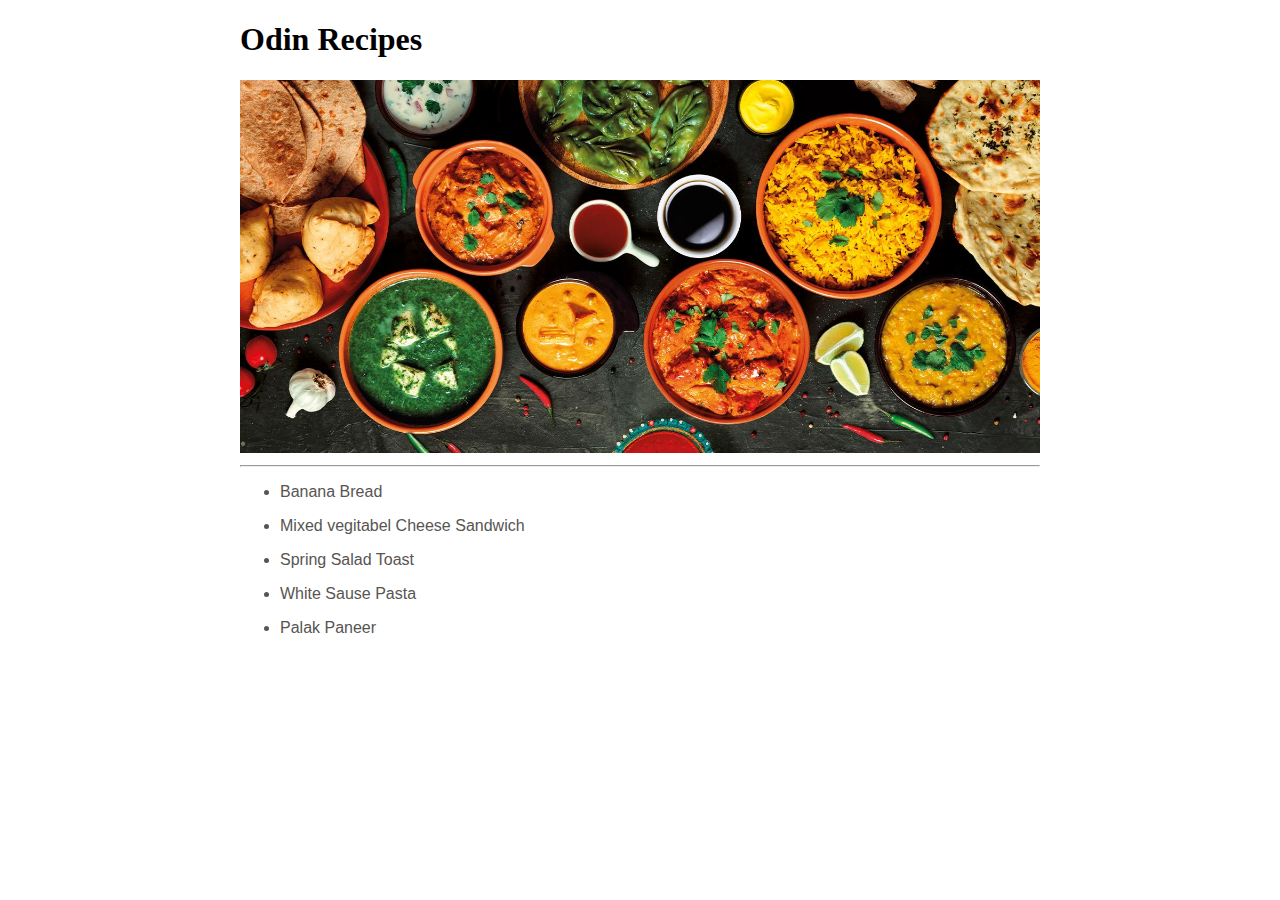
<file: index.html>
<!DOCTYPE html>
<html lang="en">
    <head>
        <meta charset="UTF-8">
        <meta name="viewport" content="width=device-width, initial-scale=1.0">
        <link rel="stylesheet" href="./styles.css">
        <title>Odin Recipes</title>
    </head>
    <body>
        <h1>Odin Recipes</h1>
        <img src="./images/intro-image.jpg" alt="intro image">
        <hr>
        <ul>
           <li><a href="./recipes/bananaBread.html">Banana Bread</a></li>
           <li><a href="./recipes/mixedVegCheeseSandwich.html">Mixed vegitabel Cheese Sandwich</a></li>
           <li><a href="./recipes/springSaladToast.html">Spring Salad Toast</a></li>
           <li><a href="./recipes/whiteSaucePasta.html">White Sause Pasta</a></li>
        <li><a href="./recipes/palakPaneer.html">Palak Paneer</a></li>
        </ul>
    </body>
</file>
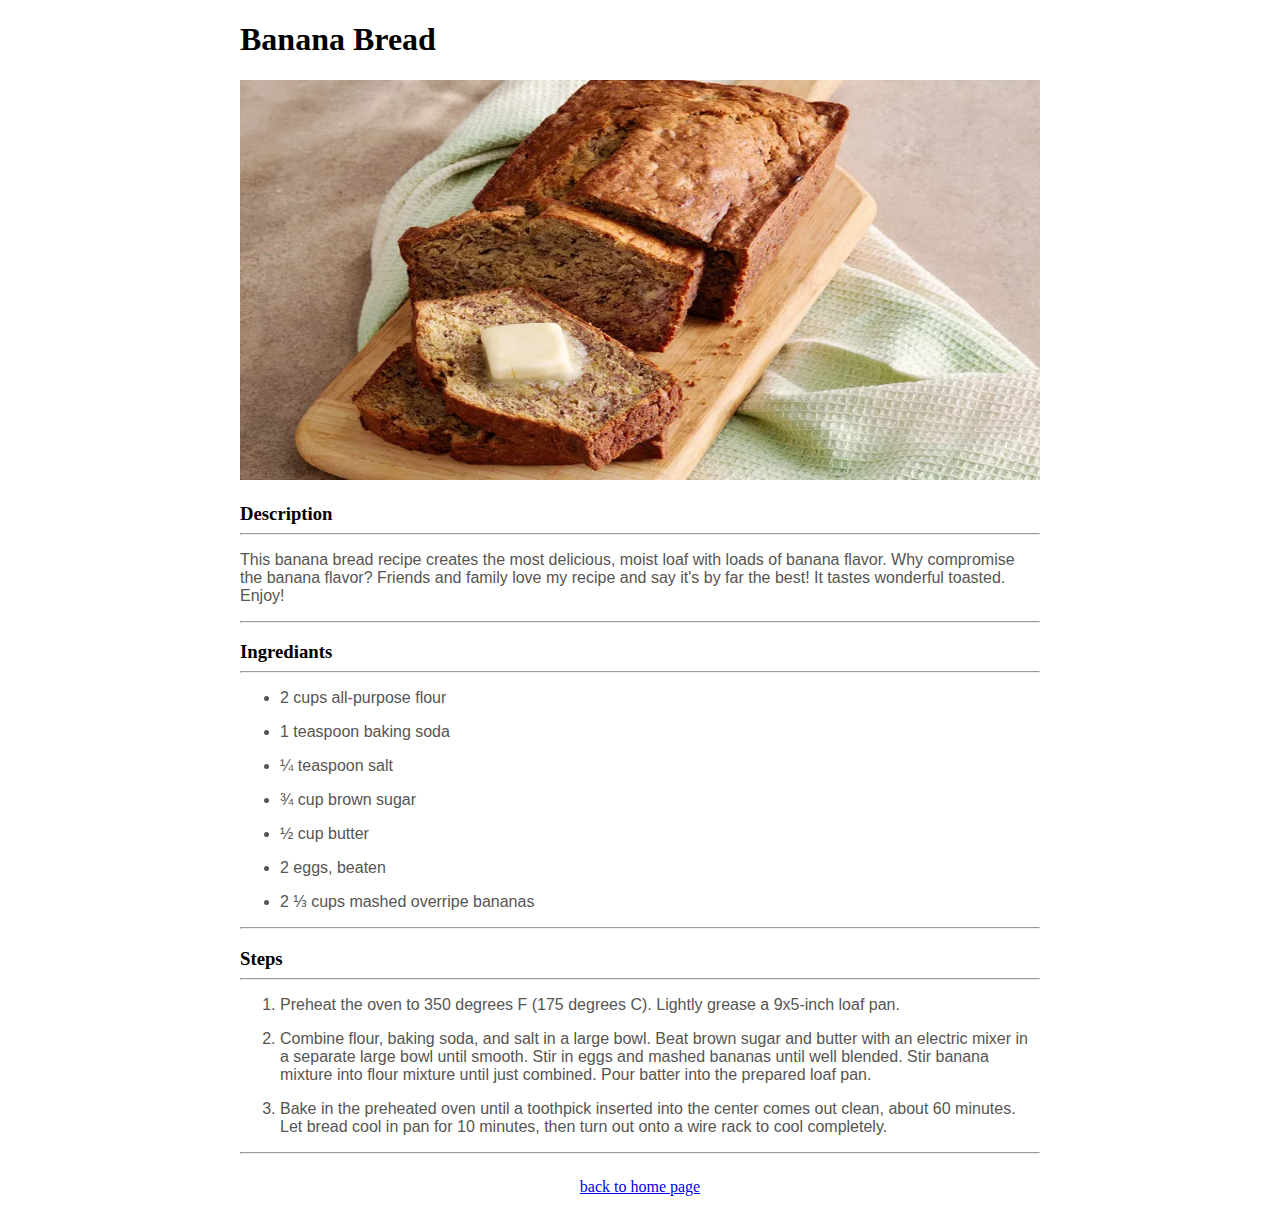
<file: recipes/bananaBread.html>
<!DOCTYPE html>
<html lang="en">

<head>
    <meta charset="UTF-8">
    <meta name="viewport" content="width=device-width, initial-scale=1.0">
    <link rel="stylesheet" href="../styles.css">
    <title>Banana Bread</title>
</head>

<body>
    <h1>Banana Bread</h1>
    <img src="../images/Bananabread.jpg" alt="Banana Bread">
    <h3>Description</h3>
    <hr>
    <p>This banana bread recipe creates the most delicious, moist loaf with loads of banana flavor. Why compromise the
        banana flavor? Friends and family love my recipe and say it's by far the best! It tastes wonderful toasted.
        Enjoy!</p>
    <hr>
    <h3>Ingrediants</h3>
    <hr>
    <ul>
        <li>2 cups all-purpose flour</li>
        <li>1 teaspoon baking soda</li>
        <li>¼ teaspoon salt</li>
        <li>¾ cup brown sugar</li>
        <li>½ cup butter</li>
        <li>2 eggs, beaten</li>
        <li>2 ⅓ cups mashed overripe bananas</li>
    </ul>
    <hr>
    <h3>Steps</h3>
   <hr>
    <ol>
        <li>
            Preheat the oven to 350 degrees F (175 degrees C). Lightly grease a 9x5-inch loaf pan.
        </li>
        <li>
            Combine flour, baking soda, and salt in a large bowl. Beat brown sugar and butter with an electric mixer in
            a separate large bowl until smooth. Stir in eggs and mashed bananas until well blended. Stir banana mixture
            into flour mixture until just combined. Pour batter into the prepared loaf pan.
        </li>
        <li>
            Bake in the preheated oven until a toothpick inserted into the center comes out clean, about 60 minutes. Let
            bread cool in pan for 10 minutes, then turn out onto a wire rack to cool completely.
        </li>
    </ol>
    <hr>
    <footer>
        <a href="../index.html">back to home page</a>
    </footer>
</body>

</html>
</file>
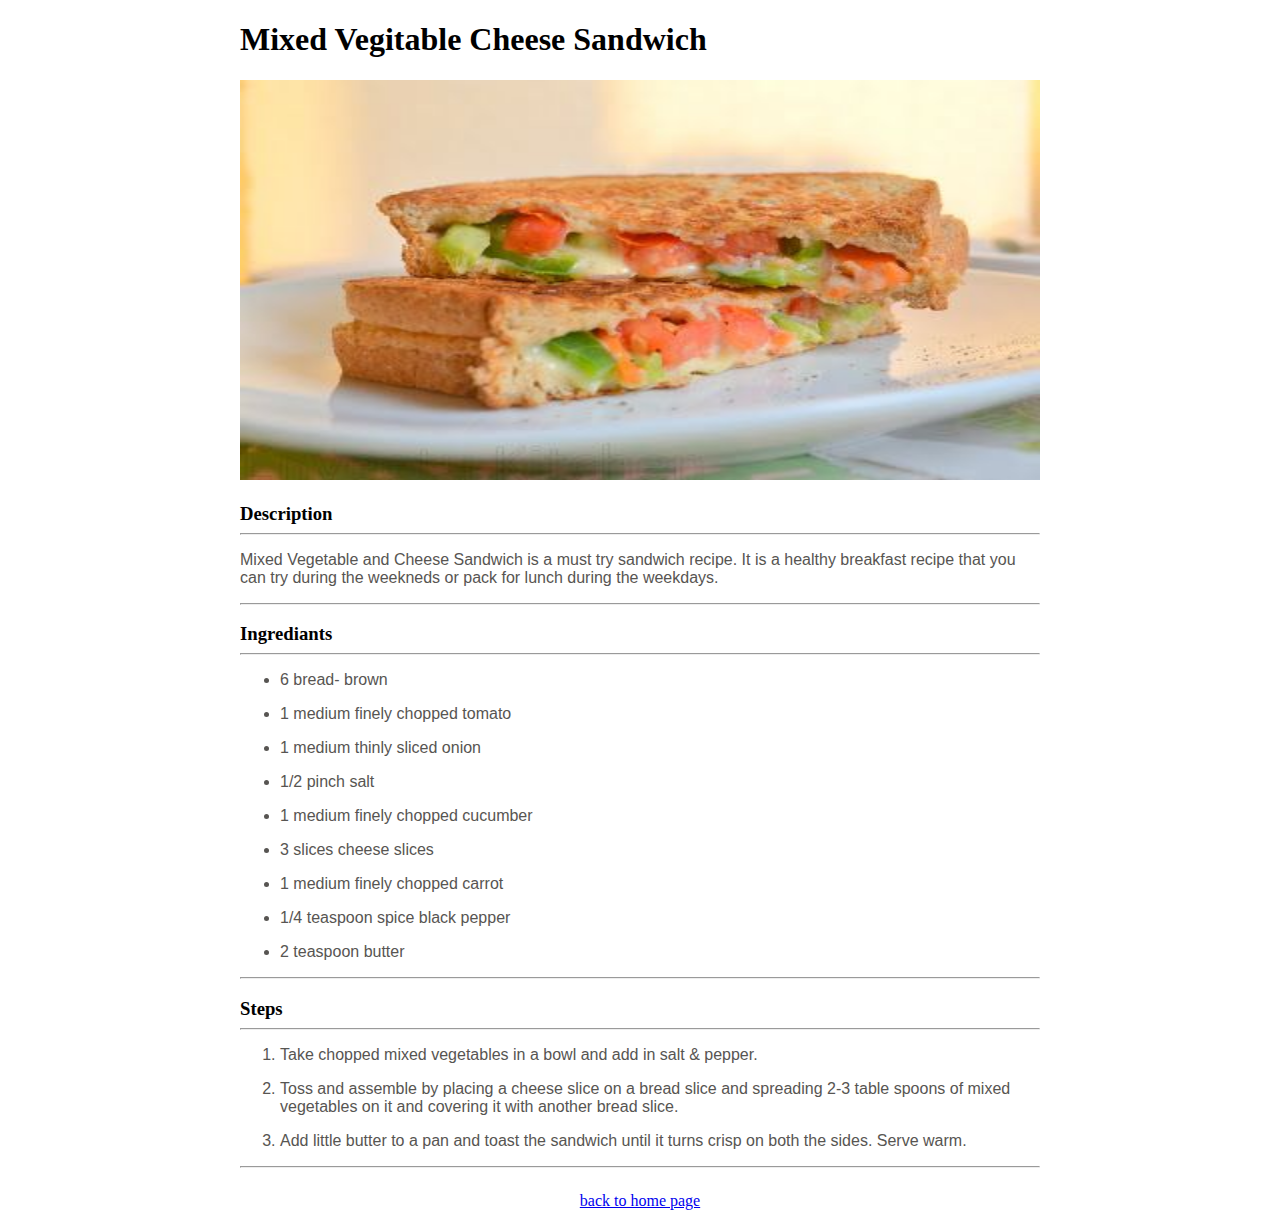
<file: recipes/mixedVegCheeseSandwich.html>
<!DOCTYPE html>
<html lang="en">

<head>
   <meta charset="UTF-8">
   <meta name="viewport" content="width=device-width, initial-scale=1.0">
   <link rel="stylesheet" href="../styles.css">
   <title>Mixed vegitable Cheese Sandwich</title>
</head>

<body>
   <h1>Mixed vegitable Cheese Sandwich</h1>
   <img src="../images/mix-veg-cheese-sandwich.jpg" alt="mix veg sandwich">
   <h3>Description</h3>
   <hr>
   <p>
      Mixed Vegetable and Cheese Sandwich is a must try sandwich recipe. It is a healthy breakfast recipe that you can
      try during the weekneds or pack for lunch during the weekdays.
   </p>
   <hr>
   <h3>Ingrediants</h3>
   <hr>
   <ul>
      <li>6 bread- brown</li>
      <li>1 medium finely chopped tomato</li>
      <li>1 medium thinly sliced onion</li>
      <li>1/2 pinch salt</li>
      <li>1 medium finely chopped cucumber</li>
      <li>3 slices cheese slices</li>
      <li>1 medium finely chopped carrot</li>
      <li>1/4 teaspoon spice black pepper</li>
      <li>2 teaspoon butter</li>
   </ul>
   <hr>
   <h3>Steps</h3>
   <hr>
   <ol>
      <li>Take chopped mixed vegetables in a bowl and add in salt & pepper.</li>
      <li>Toss and assemble by placing a cheese slice on a bread slice and spreading 2-3 table spoons of mixed
         vegetables on it and covering it with another bread slice.</li>
      <li>Add little butter to a pan and toast the sandwich until it turns crisp on both the sides. Serve warm.</li>
   </ol>
   <hr>
   <footer>
      <a href="../index.html">back to home page</a>
   </footer>
</body>

</html>
</file>
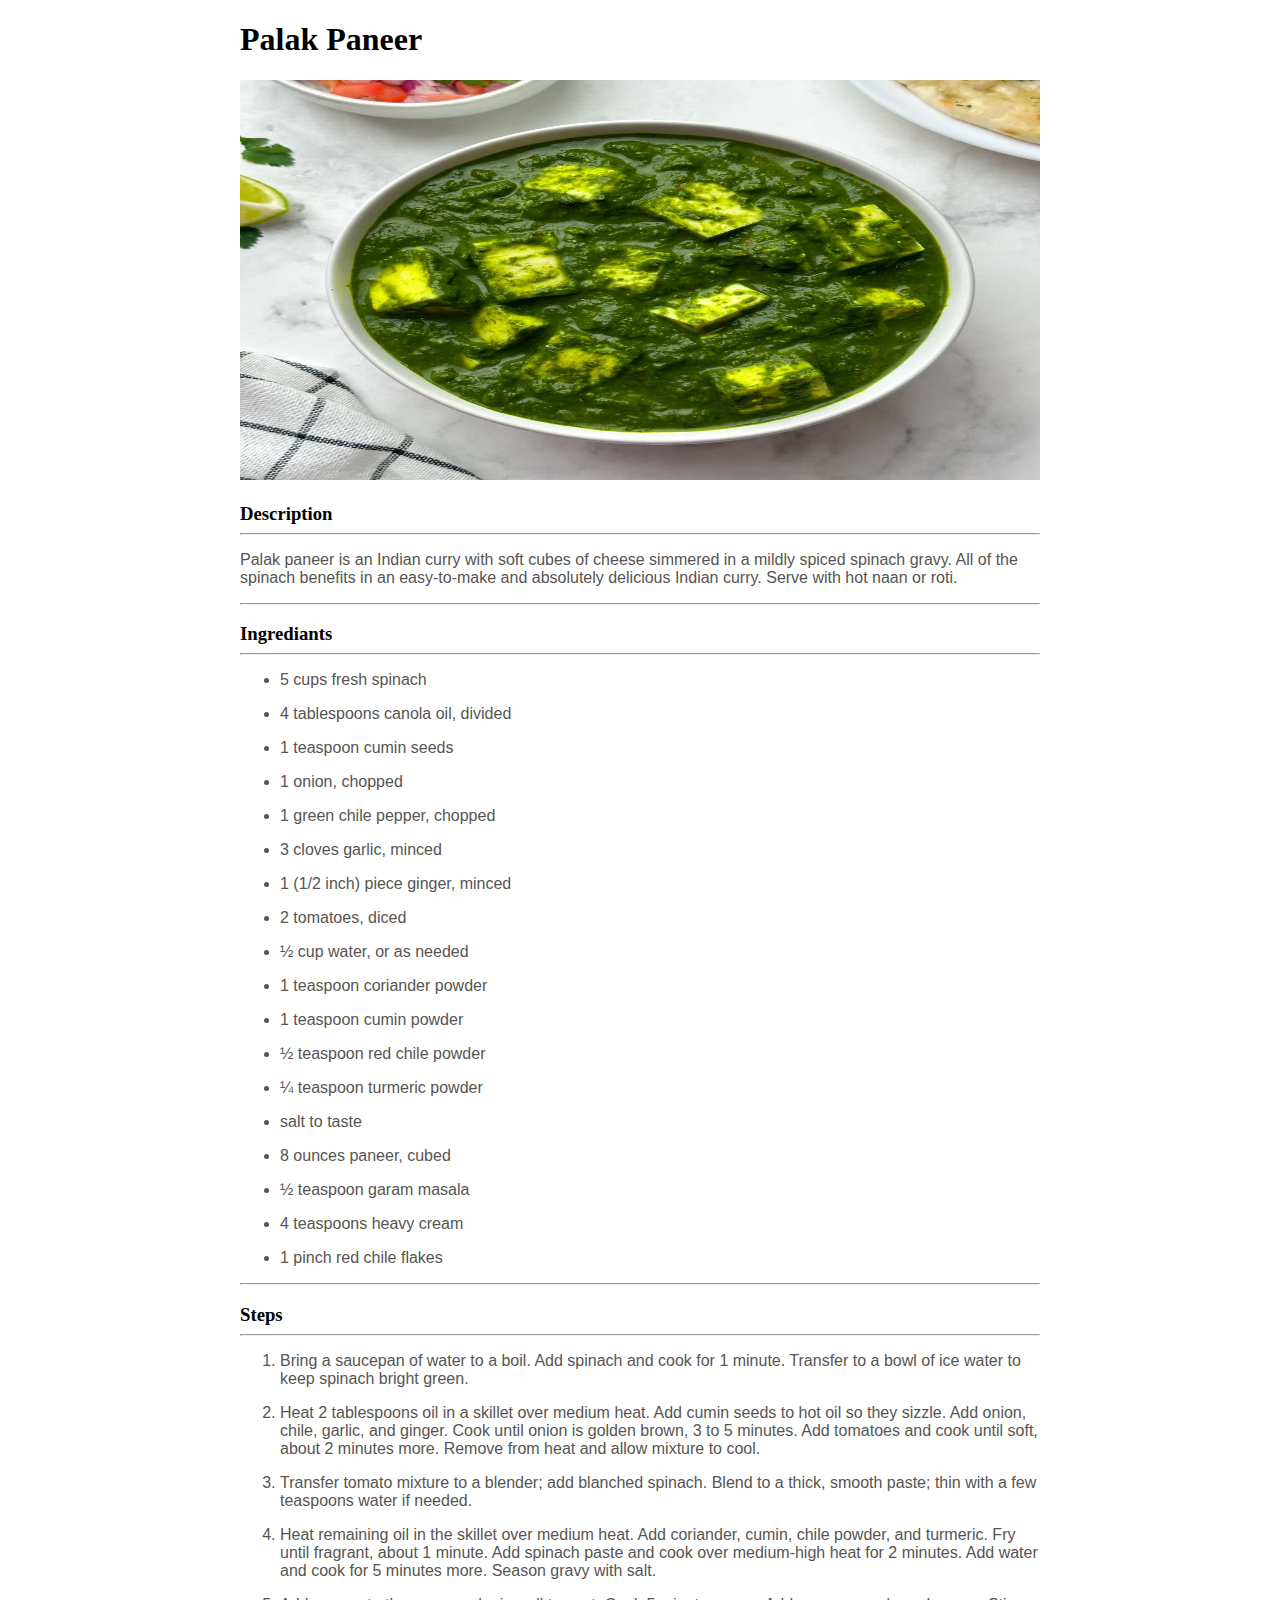
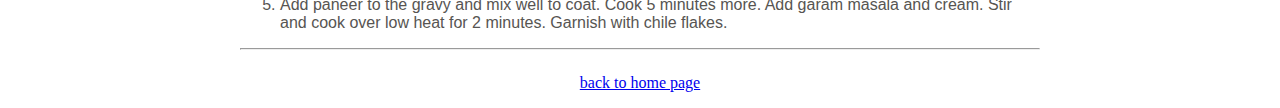
<file: recipes/palakPaneer.html>
<!DOCTYPE html>
<html lang="en">

<head>
    <meta charset="UTF-8">
    <meta name="viewport" content="width=device-width, initial-scale=1.0">
    <link rel="stylesheet" href="../styles.css">
    <title>Palak Paneer</title>
</head>

<body>
    <h1>Palak Paneer</h1>
    <img src="../images/palak-paneer.jpg" alt="palak paneer">
    <h3>Description</h3>
    <hr>
    <p>
        Palak paneer is an Indian curry with soft cubes of cheese simmered in a mildly spiced spinach gravy. All of the
        spinach benefits in an easy-to-make and absolutely delicious Indian curry. Serve with hot naan or roti.
    </p>
    <hr>
    <h3>Ingrediants</h3>
    <hr>
    <ul>
        <li>5 cups fresh spinach</li>
        <li>4 tablespoons canola oil, divided</li>
        <li>
            1 teaspoon cumin seeds
        </li>
        <li>
            1 onion, chopped
        </li>
        <li>
            1 green chile pepper, chopped
        </li>
        <li>
            3 cloves garlic, minced
        </li>
        <li>
            1 (1/2 inch) piece ginger, minced
        </li>
        <li>
            2 tomatoes, diced
        </li>
        <li>
            ½ cup water, or as needed
        </li>
        <li>
            1 teaspoon coriander powder
        </li>
        <li>
            1 teaspoon cumin powder
        </li>
        <li>
            ½ teaspoon red chile powder
        </li>
        <li>
            ¼ teaspoon turmeric powder
        </li>
        <li>
            salt to taste
        </li>
        <li>
            8 ounces paneer, cubed
        </li>
        <li>
            ½ teaspoon garam masala
        </li>
        <li>
            4 teaspoons heavy cream
        </li>
        <li>
            1 pinch red chile flakes
        </li>
    </ul>
    <hr>
    <h3>Steps</h3>
   <hr>
    <ol>
        <li>Bring a saucepan of water to a boil. Add spinach and cook for 1 minute. Transfer to a bowl of ice water to
            keep spinach bright green.</li>
        <li>Heat 2 tablespoons oil in a skillet over medium heat. Add cumin seeds to hot oil so they sizzle. Add onion,
            chile, garlic, and ginger. Cook until onion is golden brown, 3 to 5 minutes. Add tomatoes and cook until
            soft, about 2 minutes more. Remove from heat and allow mixture to cool.</li>
        <li>Transfer tomato mixture to a blender; add blanched spinach. Blend to a thick, smooth paste; thin with a few
            teaspoons water if needed.</li>
        <li>Heat remaining oil in the skillet over medium heat. Add coriander, cumin, chile powder, and turmeric. Fry
            until fragrant, about 1 minute. Add spinach paste and cook over medium-high heat for 2 minutes. Add water
            and cook for 5 minutes more. Season gravy with salt.</li>
        <li>Add paneer to the gravy and mix well to coat. Cook 5 minutes more. Add garam masala and cream. Stir and cook
            over low heat for 2 minutes. Garnish with chile flakes.</li>
    </ol>
    <hr>
    <footer>
        <a href="../index.html">back to home page</a>
    </footer>
</body>

</html>
</file>
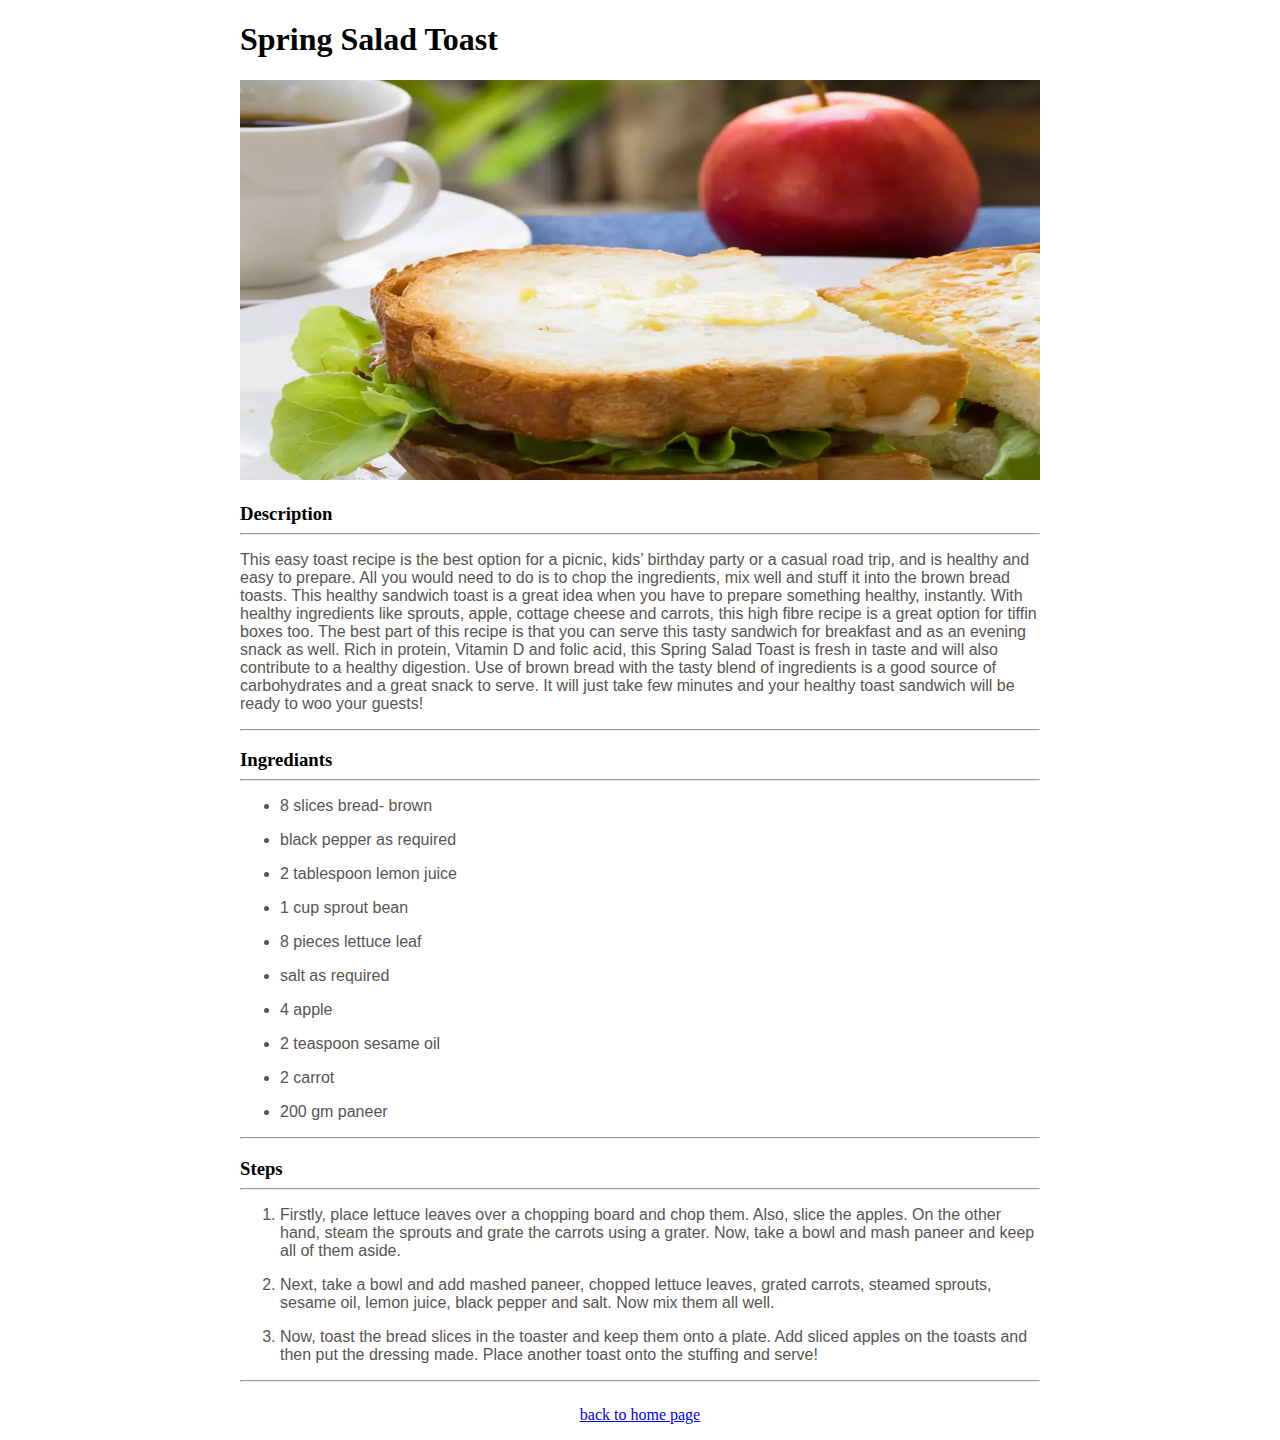
<file: recipes/springSaladToast.html>
<!DOCTYPE html>
<html lang="en">

<head>
    <meta charset="UTF-8">
    <meta name="viewport" content="width=device-width, initial-scale=1.0">
    <link rel="stylesheet" href="../styles.css">
    <title>Spring Salad Toast</title>
</head>

<body>
    <h1>Spring Salad Toast</h1>
    <img src="../images/spring-salad-toast.jpg" alt="spring toast">
    <h3>Description</h3>
    <hr>
    <p>
        This easy toast recipe is the best option for a picnic, kids’ birthday party or a casual road trip, and is
        healthy and easy to prepare. All you would need to do is to chop the ingredients, mix well and stuff it into the
        brown bread toasts. This healthy sandwich toast is a great idea when you have to prepare something healthy,
        instantly. With healthy ingredients like sprouts, apple, cottage cheese and carrots, this high fibre recipe is a
        great option for tiffin boxes too. The best part of this recipe is that you can serve this tasty sandwich for
        breakfast and as an evening snack as well. Rich in protein, Vitamin D and folic acid, this Spring Salad Toast is
        fresh in taste and will also contribute to a healthy digestion. Use of brown bread with the tasty blend of
        ingredients is a good source of carbohydrates and a great snack to serve. It will just take few minutes and your
        healthy toast sandwich will be ready to woo your guests!
    </p>
    <hr>
    <h3>Ingrediants</h3>
    <hr>
    <ul>
        <li>8 slices bread- brown</li>
        <li>black pepper as required</li>
        <li>2 tablespoon lemon juice</li>
        <li>1 cup sprout bean</li>
        <li>8 pieces lettuce leaf</li>
        <li>salt as required</li>
        <li>4 apple</li>
        <li>2 teaspoon sesame oil</li>
        <li>2 carrot</li>
        <li>200 gm paneer</li>
    </ul>
    <hr>
    <h3>Steps</h3>
   <hr>
    <ol>
        <li>Firstly, place lettuce leaves over a chopping board and chop them. Also, slice the apples. On the other
            hand, steam the sprouts and grate the carrots using a grater. Now, take a bowl and mash paneer and keep all
            of them aside.</li>
        <li>Next, take a bowl and add mashed paneer, chopped lettuce leaves, grated carrots, steamed sprouts, sesame
            oil, lemon juice, black pepper and salt. Now mix them all well.</li>
        <li>Now, toast the bread slices in the toaster and keep them onto a plate. Add sliced apples on the toasts and
            then put the dressing made. Place another toast onto the stuffing and serve!</li>
    </ol>
    <hr>
    <footer>
        <a href="../index.html">back to home page</a>
    </footer>
</body>

</html>
</file>
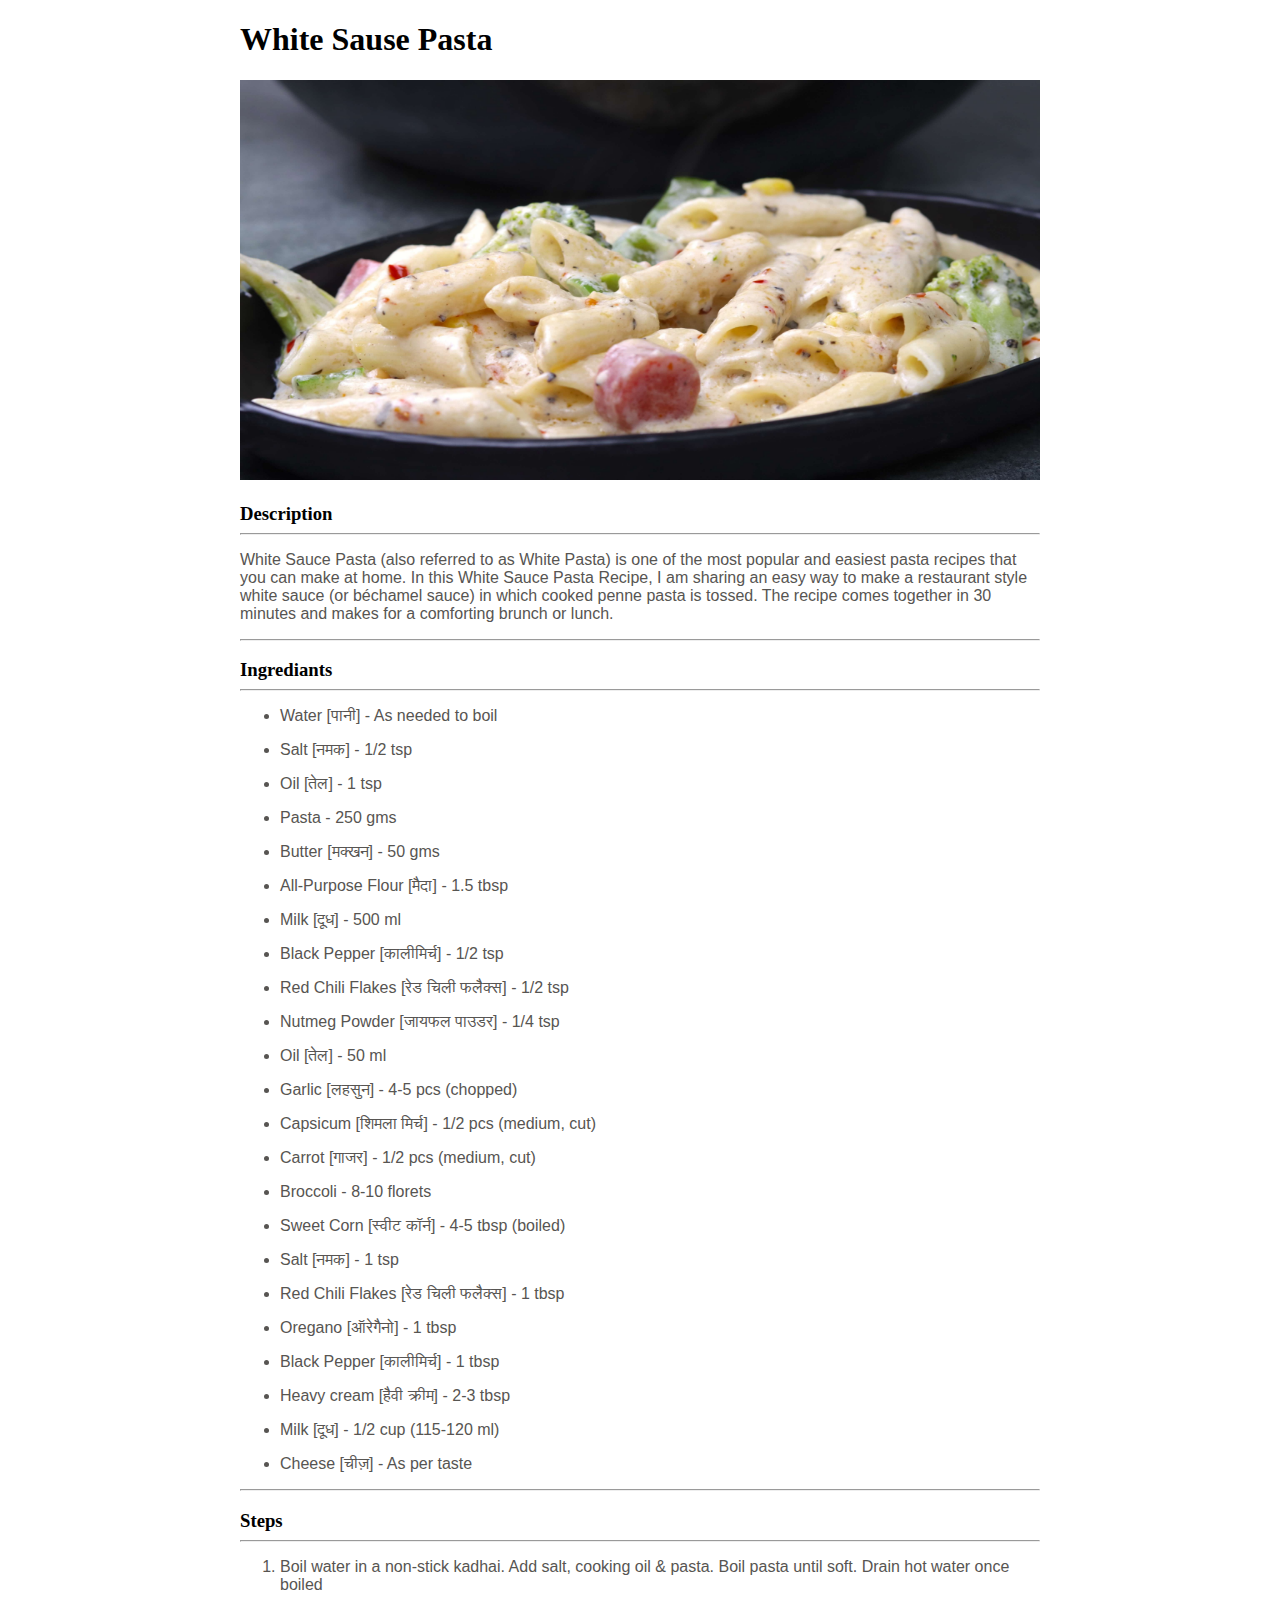
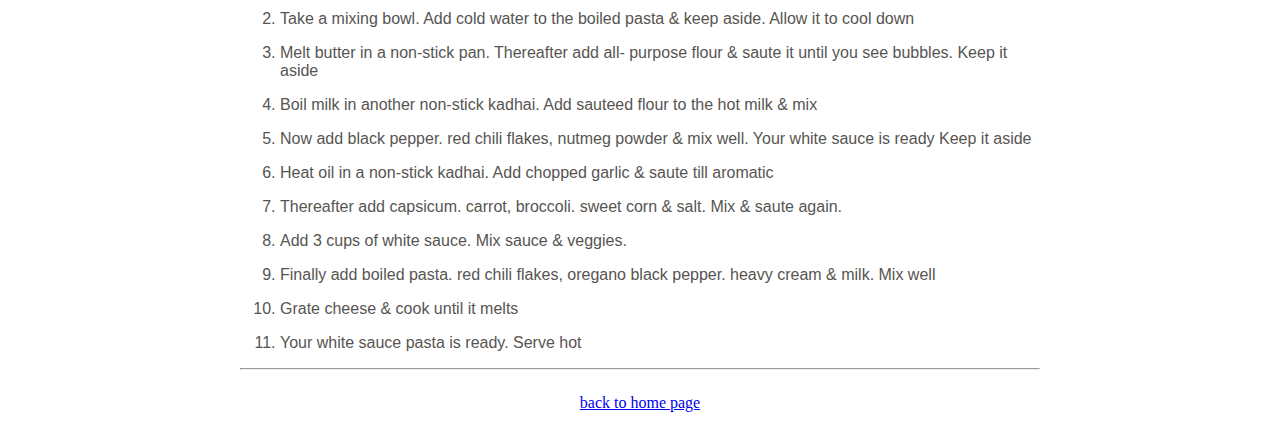
<file: recipes/whiteSaucePasta.html>
<!DOCTYPE html>
<html lang="en">

<head>
    <meta charset="UTF-8">
    <meta name="viewport" content="width=device-width, initial-scale=1.0">
    <link rel="stylesheet" href="../styles.css">
    <title>White Sause Pasta</title>
</head>

<body>
    <h1>White Sause Pasta</h1>
    <img src="../images/white-sauce-pasta.jpg" alt="white Sauce Pasta">
    <h3>Description</h3>
    <hr>
    <p>
        White Sauce Pasta (also referred to as White Pasta) is one of the most popular and easiest pasta recipes that
        you can make at home. In this White Sauce Pasta Recipe, I am sharing an easy way to make a restaurant style
        white sauce (or béchamel sauce) in which cooked penne pasta is tossed. The recipe comes together in 30 minutes
        and makes for a comforting brunch or lunch.
    </p>
    <hr>
    <h3>Ingrediants</h3>
    <hr>
    <ul>
        <li>Water [पानी] - As needed to boil</li>
        <li> Salt [नमक] - 1/2 tsp</li>
        <li>Oil [तेल] - 1 tsp</li>
        <li>Pasta - 250 gms</li>
        <li>Butter [मक्खन] - 50 gms</li>
        <li>All-Purpose Flour [मैदा] - 1.5 tbsp</li>
        <li>Milk [दूध] - 500 ml</li>
        <li>Black Pepper [कालीमिर्च] - 1/2 tsp</li>
        <li>Red Chili Flakes [रेड चिली फलैक्स] - 1/2 tsp</li>
        <li>Nutmeg Powder [जायफल पाउडर] - 1/4 tsp</li>
        <li>Oil [तेल] - 50 ml</li>
        <li>Garlic [लहसुन] - 4-5 pcs (chopped)</li>
        <li>Capsicum [शिमला मिर्च] - 1/2 pcs (medium, cut)</li>
        <li>Carrot [गाजर] - 1/2 pcs (medium, cut)</li>
        <li>Broccoli - 8-10 florets</li>
        <li>Sweet Corn [स्वीट कॉर्न] - 4-5 tbsp (boiled)</li>
        <li>Salt [नमक] - 1 tsp</li>
        <li>Red Chili Flakes [रेड चिली फलैक्स] - 1 tbsp</li>
        <li>Oregano [ऑरेगैनो] - 1 tbsp</li>
        <li>Black Pepper [कालीमिर्च] - 1 tbsp</li>
        <li>Heavy cream [हैवी क्रीम] - 2-3 tbsp</li>
        <li>Milk [दूध] - 1/2 cup (115-120 ml)</li>
        <li>Cheese [चीज़] - As per taste</li>
    </ul>
    <hr>
    <h3>Steps</h3>
    <hr>
    <ol>
        <li>Boil water in a non-stick kadhai. Add salt, cooking
            oil & pasta. Boil pasta until soft. Drain hot water
            once boiled</li>
        <li>Take a mixing bowl. Add cold water to the boiled
            pasta & keep aside. Allow it to cool down</li>
        <li>Melt butter in a non-stick pan. Thereafter add all-
            purpose flour & saute it until you see bubbles.
            Keep it aside</li>
        <li>Boil milk in another non-stick kadhai. Add sauteed
            flour to the hot milk & mix</li>
        <li>Now add black pepper. red chili flakes, nutmeg
            powder & mix well. Your white sauce is ready
            Keep it aside</li>
        <li>Heat oil in a non-stick kadhai. Add chopped garlic
            & saute till aromatic</li>
        <li>Thereafter add capsicum. carrot, broccoli. sweet
            corn & salt. Mix & saute again.</li>
        <li>Add 3 cups of white sauce. Mix sauce & veggies.</li>
        <li>Finally add boiled pasta. red chili flakes, oregano
            black pepper. heavy cream & milk. Mix well</li>
        <li>Grate cheese & cook until it melts
        </li>
        <li>Your white sauce pasta is ready. Serve hot</li>
    </ol>
    <hr>
    <footer>
        <a href="../index.html">back to home page</a>
    </footer>
</body>

</html>
</file>
<file: styles.css>
body {
    max-width: 800px;
    margin: 0 auto;
    padding: 0 2rem;
}

h1 {
    text-transform: capitalize;
}

img {
    width: 100%;
    max-height: 400px;
}

h3{
    margin-bottom: 0.5rem;
}

p,li {
    font-family: sans-serif;
    color:rgb(87, 85, 82);
}

li {
    margin: 1rem auto;
}

li a {
    text-decoration: none;
    color:rgb(87, 85, 82);
}
li a:hover {
    color:blueviolet;
}
li a:active {
   color:tomato;
}

footer {
    padding:1rem 0;
    text-align: center;
}

footer a {
   display: inline-block;
}
</file>
